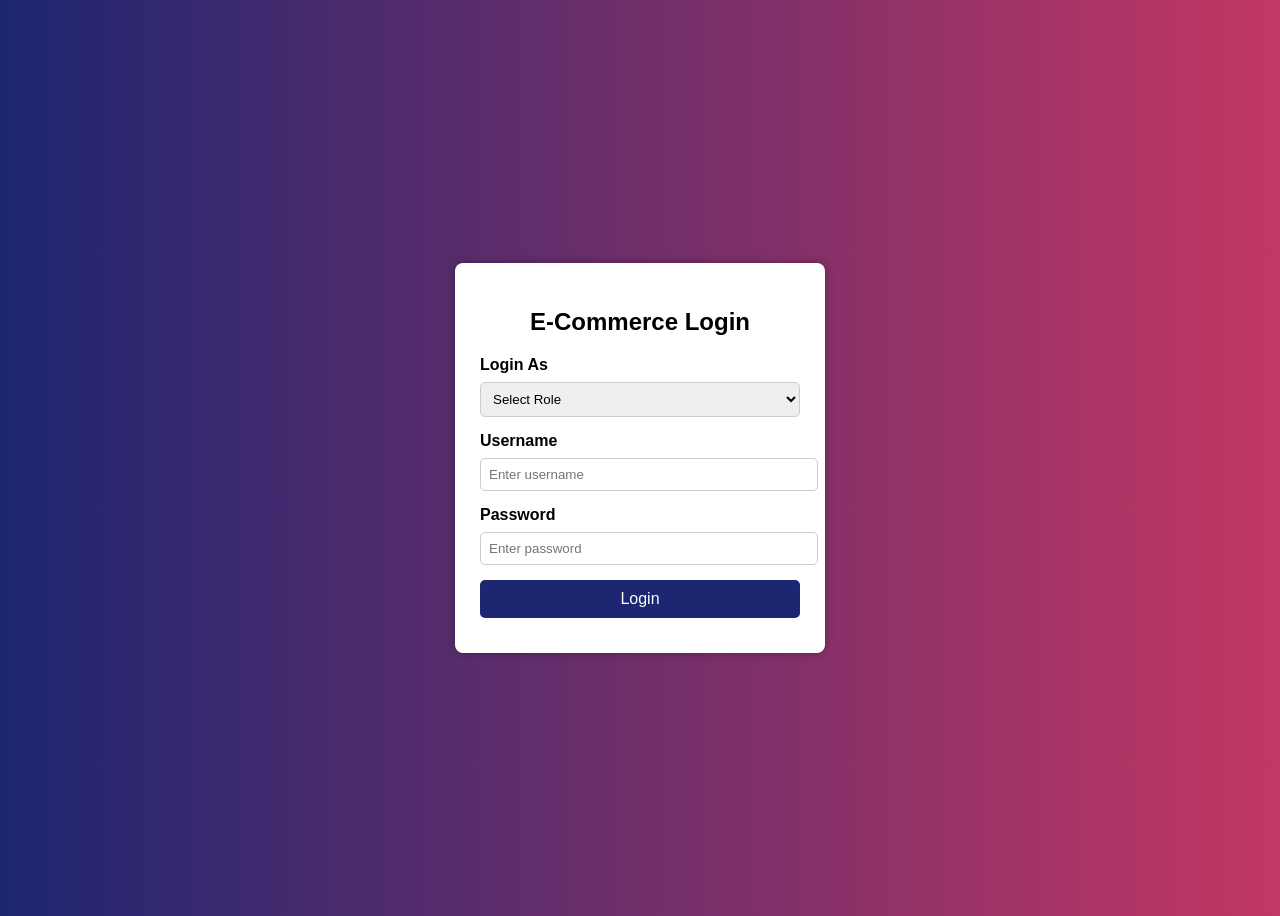
<file: index.html>
<!DOCTYPE html>
<html lang="en">
<head>
    <meta charset="UTF-8">
    <title>E-Commerce Login</title>
    <style>
        body {
            font-family: Arial, sans-serif;
            background: linear-gradient(to right, #1d2671, #c33764);
            display: flex;
            justify-content: center;
            align-items: center;
            height: 100vh;
        }

        .login-container {
            background: #fff;
            padding: 25px;
            width: 320px;
            border-radius: 8px;
            box-shadow: 0 0 10px rgba(0,0,0,0.3);
        }

        h2 {
            text-align: center;
            margin-bottom: 20px;
        }

        label {
            font-weight: bold;
        }

        select, input {
            width: 100%;
            padding: 8px;
            margin: 8px 0 15px;
            border-radius: 5px;
            border: 1px solid #ccc;
        }

        button {
            width: 100%;
            padding: 10px;
            background: #1d2671;
            color: white;
            border: none;
            border-radius: 5px;
            cursor: pointer;
            font-size: 16px;
        }

        button:hover {
            background: #c33764;
        }

        .message {
            text-align: center;
            margin-top: 10px;
            font-weight: bold;
        }
    </style>
</head>
<body>

<div class="login-container">
    <h2>E-Commerce Login</h2>

    <label>Login As</label>
    <select id="role">
        <option value="">Select Role</option>
        <option value="admin">Admin</option>
        <option value="user">User</option>
    </select>

    <label>Username</label>
    <input type="text" id="username" placeholder="Enter username">

    <label>Password</label>
    <input type="password" id="password" placeholder="Enter password">

    <button type="button" onclick="login()">Login</button>

    <div class="message" id="msg"></div>
</div>

<script>
    function login() {
        let role = document.getElementById("role").value;
        let username = document.getElementById("username").value;
        let password = document.getElementById("password").value;
        let message = document.getElementById("msg");

        // Simple validation
        if (role === "" || username === "" || password === "") {
            message.style.color = "red";
            message.innerHTML = "All fields are required!";
            return;
        }

        // Admin credentials
        if (role === "admin" && username === "admin" && password === "admin123") {
            message.style.color = "green";
            message.innerHTML = "Admin Login Successful!";
            window.location.href="admin.html"
        }
        // User credentials
        else if (role === "user" && username === "user" && password === "user123") {
            message.style.color = "green";
            message.innerHTML = "User Login Successful!";
            window.location.href="home.html";
        }
        else {
            message.style.color = "red";
            message.innerHTML = "Invalid credentials!";
        }
    }
</script>

</body>
</html>
</file>
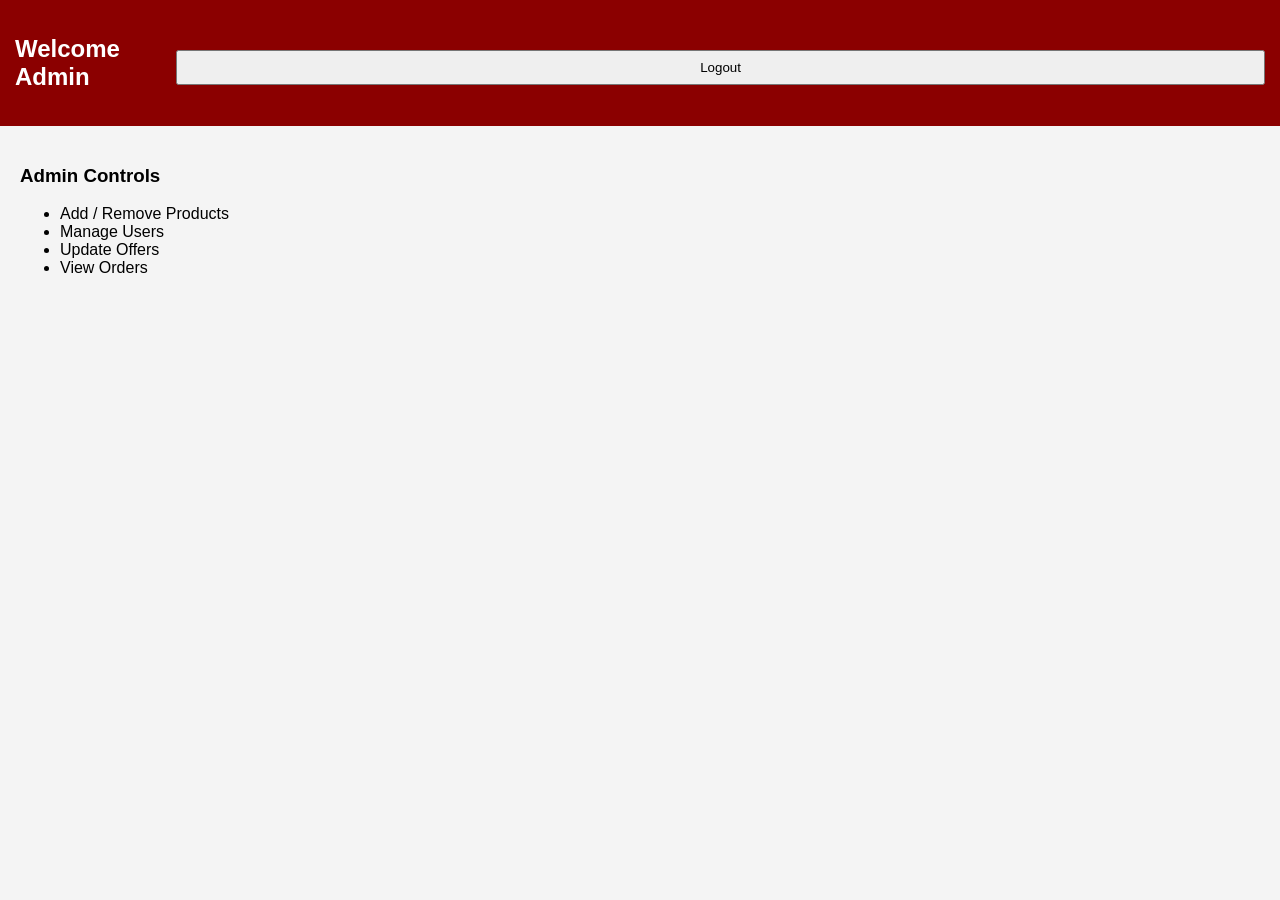
<file: admin.html>
<!DOCTYPE html>
<html>
<head>
    <title>Admin Dashboard - Shinabo</title>
    <link rel="stylesheet" href="admin.css">
</head>
<body>

<header class="dashboard-header admin">
    <h2>Welcome Admin</h2>
    <button onclick="logout()">Logout</button>
</header>

<section class="dashboard-content">
    <h3>Admin Controls</h3>
    <ul>
        <li>Add / Remove Products</li>
        <li>Manage Users</li>
        <li>Update Offers</li>
        <li>View Orders</li>
    </ul>
</section>

<script>
function logout() {
    window.location.href = "login_page.html";
}
</script>

</body>
</html>
</file>
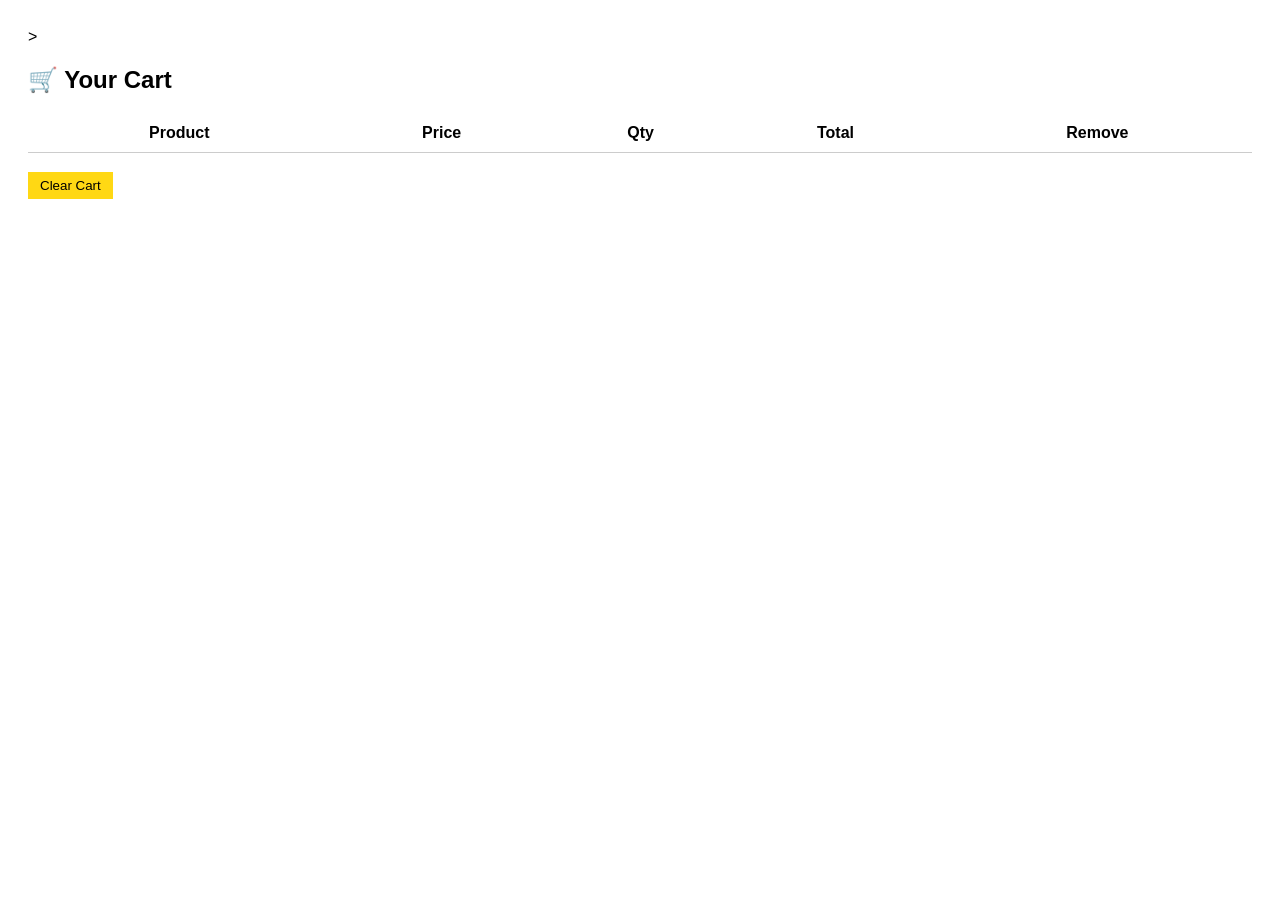
<file: cart.html>
<!DOCTYPE html>
<html>
<head>
    <title>Shinabo Cart</title>>
</head>
<style>
    body {
    font-family: Arial;
    padding: 20px;
}

table {
    width: 100%;
    border-collapse: collapse;
    margin-top: 20px;
}

th, td {
    padding: 10px;
    border-bottom: 1px solid #ccc;
    text-align: center;
}

button {
    padding: 6px 12px;
    background: #ffd814;
    border: none;
    cursor: pointer;
}

</style>
<body>

<h2>🛒 Your Cart</h2>

<table>
    <thead>
        <tr>
            <th>Product</th>
            <th>Price</th>
            <th>Qty</th>
            <th>Total</th>
            <th>Remove</th>
        </tr>
    </thead>
    <tbody id="cart-items"></tbody>
</table>

<h3 id="grand-total"></h3>

<button onclick="clearCart()">Clear Cart</button>

<script>
let cart = JSON.parse(localStorage.getItem("cart")) || [];
let table = document.getElementById("cart-items");
let grandTotal = 0;

cart.forEach((item, index) => {
    let itemTotal = item.price * item.qty;
    grandTotal += itemTotal;

    table.innerHTML += `
        <tr>
            <td>${item.name}</td>
            <td>₹${item.price}</td>
            <td>${item.qty}</td>
            <td>₹${itemTotal}</td>
            <td>
                <button onclick="removeItem(${index})">Remove</button>
            </td>
        </tr>
    `;
});

document.getElementById("total").innerText =
    "Grand Total: ₹" + grandTotal;

function removeItem(index) {
    cart.splice(index, 1);
    localStorage.setItem("cart", JSON.stringify(cart));
    location.reload();
}
</script>

</body>
</html>
</file>
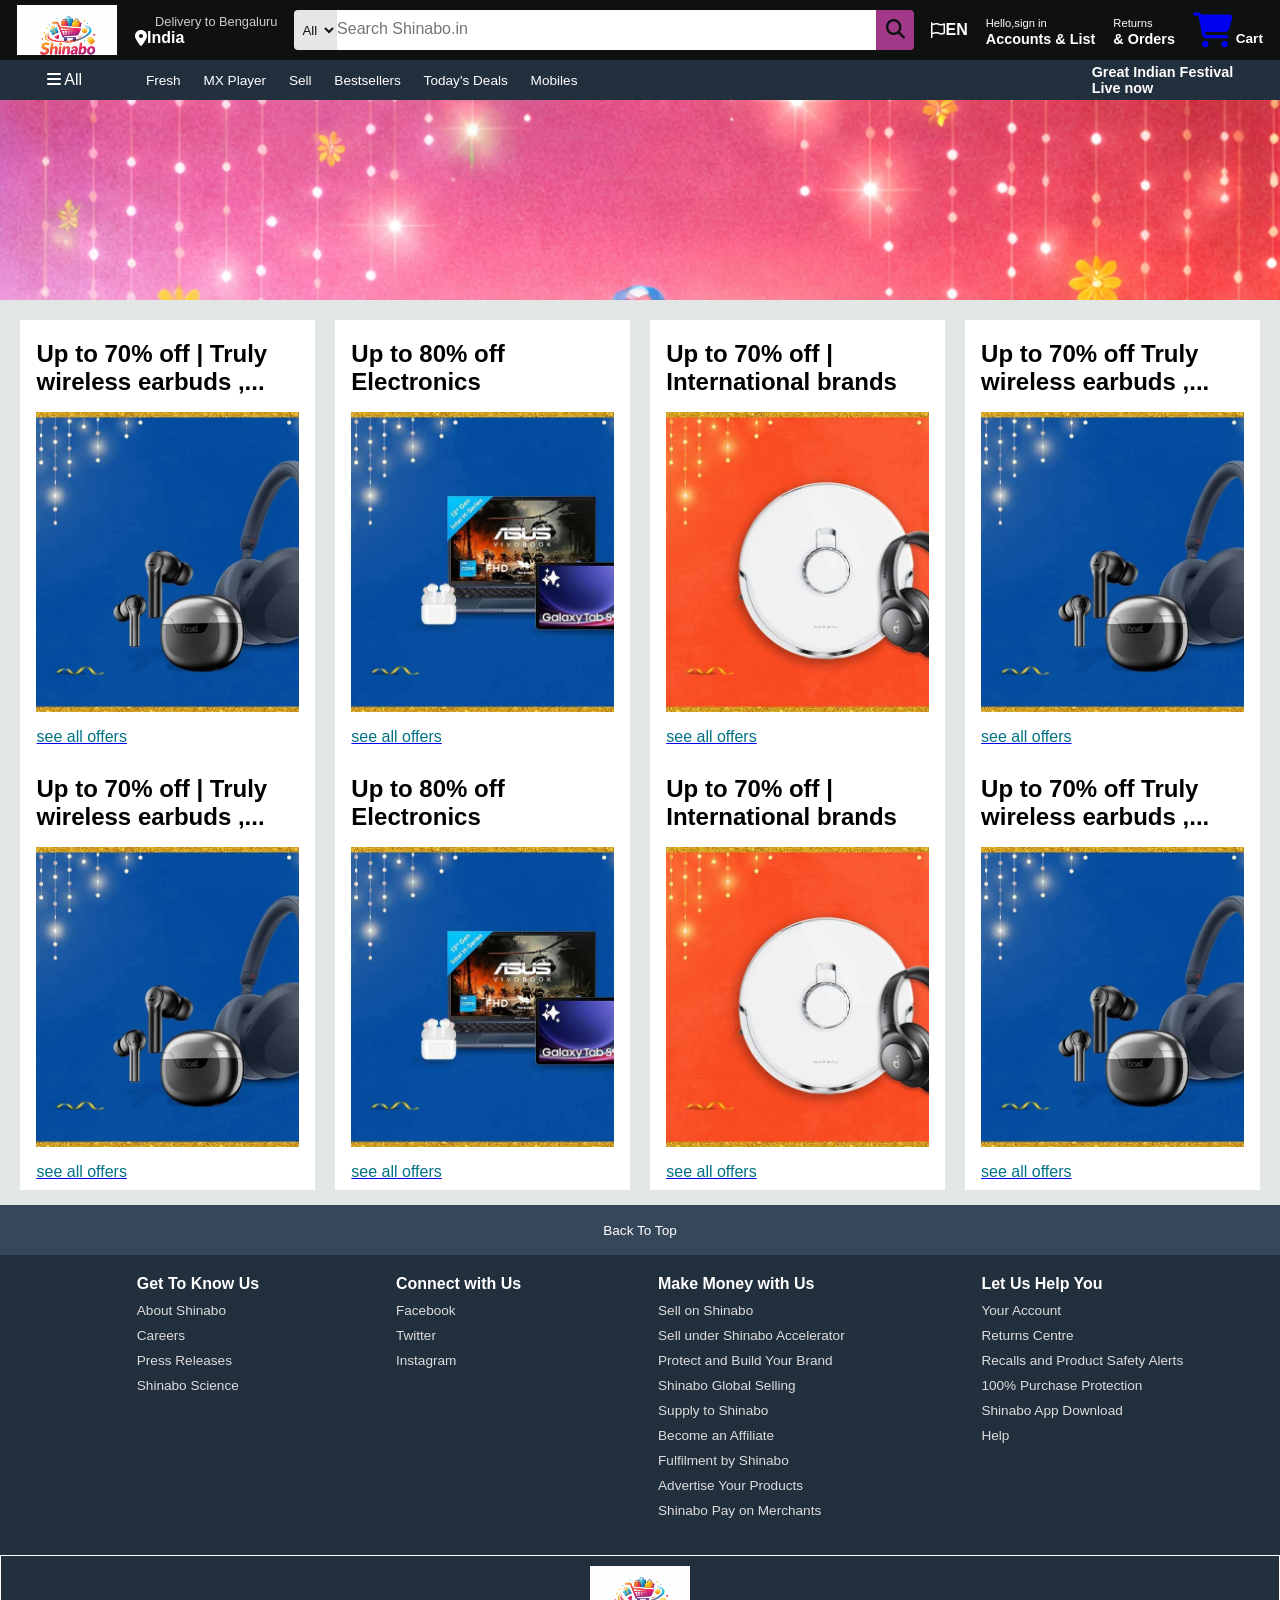
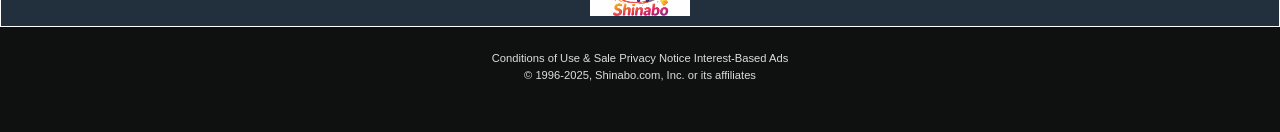
<file: home.html>
<!DOCTYPE html>
<html lang="en">
<head>
    <meta charset="UTF-8">
    <meta name="viewport" content="width=device-width, initial-scale=1.0">
    <title>Shinabo</title>
    <link rel="stylesheet" href="https://cdnjs.cloudflare.com/ajax/libs/font-awesome/6.5.0/css/all.min.css">
    <link rel="stylesheet" href="style.css">
</head>
<body>
    <header>
        <div class="navbar">
            <div class="nav-logo border">
                <div class="logo"></div>
            </div>
            <div class="nav-address border">
                <P class="add-fir">Delivery to Bengaluru</P>
                <div class="add-icon">
                    <i class="fa-solid fa-location-dot"></i>
                    <p class="add-sec">India</p>
                </div>
            </div>
            <div class="nav-search">
                <select class="select">
                    <option>All</option>
                </select>
                <input class="search-bar" placeholder="Search Shinabo.in">
                <div class="search-icon">
                    <i class="fa-solid fa-magnifying-glass"></i>
                </div>
            </div>
            <div class="country border">
                <i class="far fa-flag"></i>
                EN
            </div>
            <div class="nav-signin border">
                <p><span>Hello,sign in</span></p>
                <p class="nav-secondd">Accounts & List</p>
            </div>
            <div class="nav-return border">
                <p><span>Returns</span></p>
                <p class="nav-secondd">& Orders</p>
            </div>
            <div class="cart border">
                <a href="cart.html"><i class="fa-solid fa-cart-shopping"></i></a>
                Cart
            </div>
        </div>
        <div class="panel">
            <div class="panels-all">
                <i class="fa-solid fa-bars"></i>
                All
            </div>
            <div class="panels-ops">
                <p>Fresh</p>
                <p>MX Player</p>
                <p>Sell</p>
                <p>Bestsellers</p>
                <p>Today's Deals</p>
                <p>Mobiles</p>
            </div>
            <div class="panels-deals">
                <p>Great Indian Festival</p>
                <p>Live now</p>
            </div>
        </div>
    </header>
    <div class="hero-section">

    </div>
        <div class="shop-section">
            <div class="box">
                <div class="box-content">
                    <h2>Up to 70% off | Truly wireless earbuds ,...</h2>
                    <div class="box-img" style="background-image: url('box1.jpg');"></div>
                    <a href="product_page.html"><p>see all offers</p></a>
                </div>
            </div>
            <div class="box">
                <div class="box-content">
                    <h2>Up to 80% off Electronics</h2>
                    <div class="box-img" style="background-image: url('box2.jpg');"></div>
                    <a href="product_page.html"><p>see all offers</p></a>
                </div>
            </div>
            <div class="box">
                <div class="box-content">
                    <h2>Up to 70% off | International brands</h2>
                    <div class="box-img" style="background-image: url('box3.jpg');"></div>
                    <a href="product_page.html"><p>see all offers</p></a>
                </div>
            </div>
            <div class="box">
                <div class="box-content">
                    <h2>Up to 70% off Truly wireless earbuds ,...</h2>
                    <div class="box-img" style="background-image: url('box1.jpg');"></div>
                    <a href="product_page.html"><p>see all offers</p></a>
                </div>
            </div>
            <div class="box">
                <div class="box-content">
                    <h2>Up to 70% off | Truly wireless earbuds ,...</h2>
                    <div class="box-img" style="background-image: url('box1.jpg');"></div>
                    <a href="product_page.html"><p>see all offers</p></a>
                </div>
            </div>
            <div class="box">
                <div class="box-content">
                    <h2>Up to 80% off Electronics</h2>
                    <div class="box-img" style="background-image: url('box2.jpg');"></div>
                    <a href="product_page.html"><p>see all offers</p></a>
                </div>
            </div>
            <div class="box">
                <div class="box-content">
                    <h2>Up to 70% off | International brands</h2>
                    <div class="box-img" style="background-image: url('box3.jpg');"></div>
                    <a href="product_page.html"><p>see all offers</p></a>
                </div>
            </div>
            <div class="box">
                <div class="box-content">
                    <h2>Up to 70% off Truly wireless earbuds ,...</h2>
                    <div class="box-img" style="background-image: url('box1.jpg');"></div>
                    <a href="product_page.html"><p>see all offers</p></a>
                </div>
            </div>
        </div>
</body>
<footer>
    <div class="footpanel1">
        Back To Top
    </div>
    <div class="footpanel2">
    <ul>
        <p>Get To Know Us</p>
        <a>About Shinabo</a>
        <a>Careers</a>
        <a>Press Releases</a>
        <a>Shinabo Science</a>
    </ul>
      <ul>
        	<p>Connect with Us</p>
            <a>Facebook</a>
            <a>Twitter</a>
            <a>Instagram</a>
    </ul>
      <ul>
        <p>Make Money with Us</p>
            <a>Sell on Shinabo</a>
            <a>Sell under Shinabo Accelerator</a>
            <a>Protect and Build Your Brand</a>
            <a>Shinabo Global Selling</a>
            <a>Supply to Shinabo</a>
            <a>Become an Affiliate</a>
            <a>Fulfilment by Shinabo</a>
            <a>Advertise Your Products</a>
            <a>Shinabo Pay on Merchants</a>
    </ul>
      <ul>
      	    <p>Let Us Help You</p>
            <a>Your Account</a>
            <a>Returns Centre</a>
            <a>Recalls and Product Safety Alerts</a>
            <a>100% Purchase Protection</a>
            <a>Shinabo App Download</a>
            <a>Help</a>
    </ul>
    </div>
    <div class="footpanel3">
        <div class="logo"></div>
    </div>
    <div class="footpanel4">
        <div class="pages">
            <a>Conditions of Use & Sale</a>
            <a>Privacy Notice</a>
            <a>Interest-Based Ads</a>
        </div>
        <div class="copyright">
            <p>© 1996-2025, Shinabo.com, Inc. or its affiliates</p>
        </div>
    </div>
</footer>
</html>
</file>
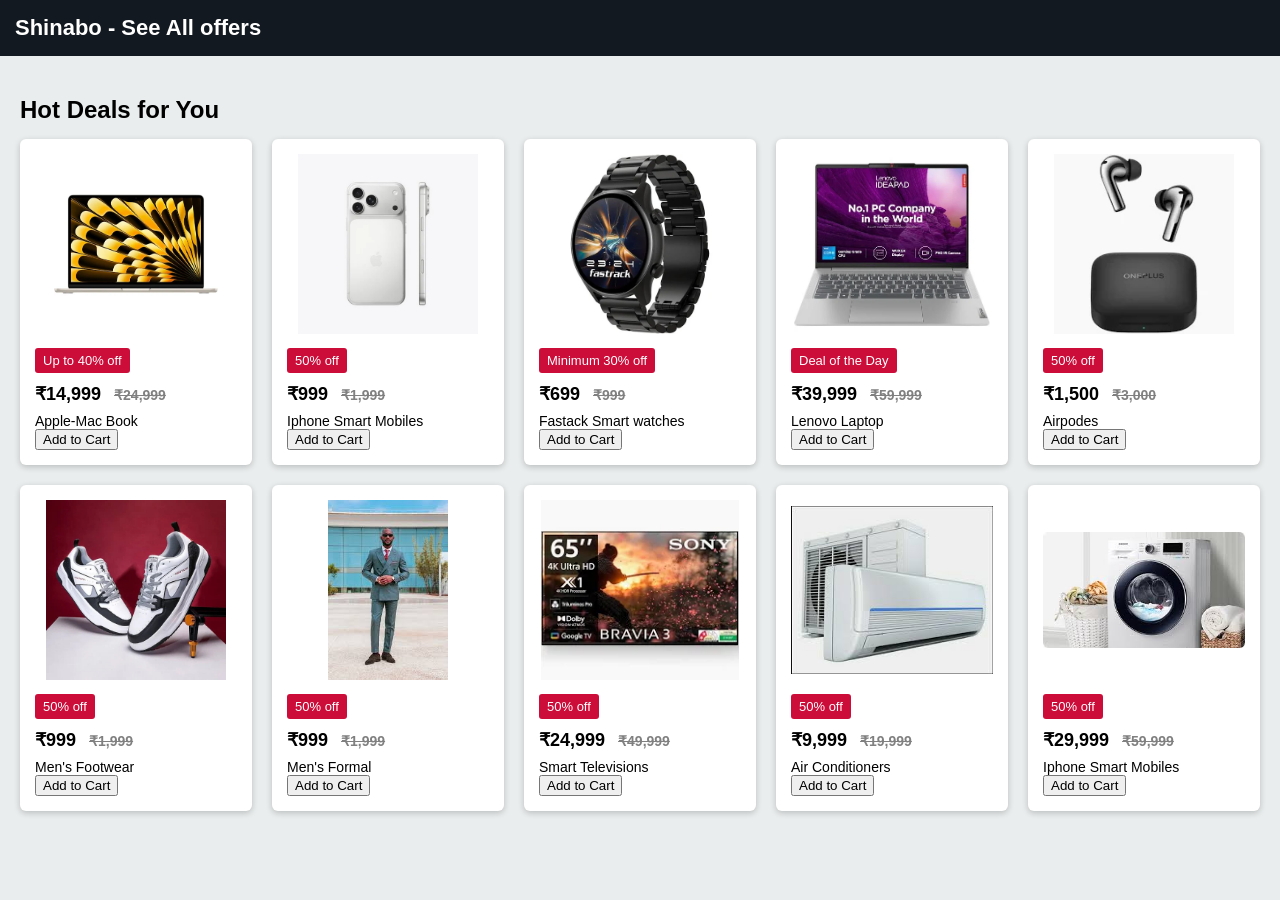
<file: product_page.html>
<!DOCTYPE html>
<html lang="en">
<head>
    <meta charset="UTF-8">
    <meta name="viewport" content="width=device-width, initial-scale=1.0">
    <title>All offers Pages</title>
</head>
<body>
    <!DOCTYPE html>
<html lang="en">
<head>
    <meta charset="UTF-8">
    <title>Shinabo – All Offers</title>
    <style>
        body {
            margin: 0;
            font-family: Arial, sans-serif;
            background-color: #eaeded;
        }

        /* Header */
        .header {
            background-color: #131921;
            color: white;
            padding: 15px;
            font-size: 22px;
            font-weight: bold;
        }

        /* Container */
        .container {
            padding: 20px;
        }

        h2 {
            margin-bottom: 15px;
        }

        /* Offers Grid */
        .offers {
            display: grid;
            grid-template-columns: repeat(auto-fit, minmax(220px, 1fr));
            gap: 20px;
        }

        /* Offer Card */
        .card {
            background: white;
            padding: 15px;
            border-radius: 6px;
            box-shadow: 0 2px 6px rgba(0,0,0,0.2);
        }

        .card img {
            width: 100%;
            height: 180px;
            object-fit: contain;
        }

        .badge {
            background: #cc0c39;
            color: white;
            display: inline-block;
            padding: 5px 8px;
            font-size: 13px;
            margin-top: 10px;
            border-radius: 3px;
        }

        .price {
            margin-top: 10px;
            font-size: 18px;
            font-weight: bold;
        }

        .price span {
            text-decoration: line-through;
            color: gray;
            font-size: 14px;
            margin-left: 8px;
        }

        .desc {
            margin-top: 8px;
            font-size: 14px;
        }

        .btn {
            margin-top: 10px;
            background: #ffd814;
            border: 1px solid #fcd200;
            padding: 8px;
            width: 100%;
            cursor: pointer;
            font-weight: bold;
        }

        .btn:hover {
            background: #f7ca00;
        }
    </style>
</head>
<body>

<div class="header">
    Shinabo - See All offers
</div>

<div class="container">
    <h2>Hot Deals for You</h2>

    <div class="offers">

        <!-- Offer 1 -->
        <div class="card">
            <img src="macbook.webp">
            <div class="badge">Up to 40% off</div>
            <div class="price">₹14,999 <span>₹24,999</span></div>
            <div class="desc">Apple-Mac Book </div>
            <button onclick="addToCart('Apple MacBook', 14999)">Add to Cart</button>
        </div>

        <!-- Offer 2 -->
        <div class="card">
            <img src="iphone.webp">
            <div class="badge">50% off</div>
            <div class="price">₹999 <span>₹1,999</span></div>
            <div class="desc">Iphone Smart Mobiles</div>
            <button onclick="addToCart('Iphone Smart Mobiles', 999)">Add to Cart</button>
        </div>

        <!-- Offer 3 -->
        <div class="card">
            <img src="fastrack.webp">
            <div class="badge">Minimum 30% off</div>
            <div class="price">₹699 <span>₹999</span></div>
            <div class="desc">Fastack Smart watches</div>
            <button onclick="addToCart('Fastack Smart watches', 699)">Add to Cart</button>
        </div>

        <!-- Offer 4 -->
        <div class="card">
            <img src="Lenovo.webp">
            <div class="badge">Deal of the Day</div>
            <div class="price">₹39,999 <span>₹59,999</span></div>
            <div class="desc">Lenovo Laptop</div>
            <button onclick="addToCart('Lenovo Laptop', 39999)">Add to Cart</button>
        </div>

        <div class="card">
            <img src="airpods.webp">
            <div class="badge">50% off</div>
            <div class="price">₹1,500 <span>₹3,000</span></div>
            <div class="desc">Airpodes</div>
            <button onclick="addToCart('Airpodes', 1500)">Add to Cart</button>
        </div>

        <div class="card">
            <img src="footware.webp">
            <div class="badge">50% off</div>
            <div class="price">₹999 <span>₹1,999</span></div>
            <div class="desc">Men's Footwear</div>
            <button onclick="addToCart('Mens Footwear', 999)">Add to Cart</button>
        </div>

        <div class="card">
            <img src="download.jpg">
            <div class="badge">50% off</div>
            <div class="price">₹999 <span>₹1,999</span></div>
            <div class="desc">Men's Formal</div>
            <button onclick="addToCart('Mens Formal', 999)">Add to Cart</button>
        </div>

        <div class="card">
            <img src="tvs.webp">
            <div class="badge">50% off</div>
            <div class="price">₹24,999 <span>₹49,999</span></div>
            <div class="desc">Smart Televisions</div>
            <button onclick="addToCart('Smart Televisions',24999)">Add to Cart</button>
        </div>

        <div class="card">
            <img src="Ac.jpg">
            <div class="badge">50% off</div>
            <div class="price">₹9,999 <span>₹19,999</span></div>
            <div class="desc">Air Conditioners</div>
            <button onclick="addToCart('Air Conditioners', 9999)">Add to Cart</button>
        </div>

        <div class="card">
            <img src="washing.jpg">
            <div class="badge">50% off</div>
            <div class="price">₹29,999 <span>₹59,999</span></div>
            <div class="desc">Iphone Smart Mobiles</div>
            <button onclick="addToCart('Washing Machines', 29999)">Add to Cart</button>
        </div>
    </div>
</div>
<script>
function addToCart(name, price) {
    let cart = JSON.parse(localStorage.getItem("cart")) || [];

    let existing = cart.find(item => item.name === name);

    if (existing) {
        existing.qty += 1;
    } else {
        cart.push({ name: name, price: price, qty: 1 });
    }

    localStorage.setItem("cart", JSON.stringify(cart));

    window.location.href = "cart.html";
}
</script>

</body>
</html>
</file>
<file: admin.css>
body {
    font-family: Arial, sans-serif;
    background: #f4f4f4;
    margin: 0;
}

.login-box {
    width: 300px;
    margin: 120px auto;
    padding: 20px;
    background: white;
    text-align: center;
    border-radius: 8px;
}

.login-box input, select, button {
    width: 100%;
    padding: 8px;
    margin-top: 10px;
}

.dashboard-header {
    background: #131921;
    color: white;
    padding: 15px;
    display: flex;
    justify-content: space-between;
    align-items: center;
}

.dashboard-header.admin {
    background: #8b0000;
}

.dashboard-content {
    padding: 20px;
}

button {
    cursor: pointer;
}
</file>
<file: style.css>
*{
    margin:0;
    font-family: Arial;
    border:border-box;
}
*div{
    display: inline-block;
}
.navbar{
    height:60px;
    background-color:#0f1111;
    color:white;   
    display: flex; 
    justify-content: space-evenly;
    align-items: center;

}
.nav-logo{
    height:50px;
    width:100px;
}
.logo{
    height: 50px;
    width: 100px;
    background-image: url("Shinabo.jpg");
    background-size: cover;
    background-repeat: no-repeat;
}
.border{
    border:1.5px solid transparent;
}
.border:hover{
    border:1.5px solid white;
}
/* Box-2 */

.add-fir{
    color:#cccccc;
    font-size: 0.80rem;
    margin-left:20px;
}
.add-sec{
    font-size:1rem;
    font-weight: 700;
}
.add-icon{
    display:flex;
    align-items: center;
}
/* Box-3 */
.nav-search{
    /* background-color: pink; */
    display:flex;
    justify-content: space-evenly;
    height:40px;
    color: #0f1111;
    width:620px;
}
.select{
    background-color: #e6e6e6;
    color: #0f1111; 
    border-top-left-radius: 4px;
    border-bottom-left-radius: 4px;
    width:50px;
    text-align: center;
    border:none;
}
.search-icon{
    height:40px;
    background-color:rgb(162, 57, 136);
    width:45px;
    display: flex;
    justify-content: center;
    align-items: center;
    font-size: 1.2rem;
    border-top-right-radius: 4px;
    border-bottom-right-radius: 4px;
}
.search-bar{
padding: 7px 10px 10px 0px;
width:100%;
border:none;
font-size: 1rem;
}
.search-icon:hover{
    background-color: rgb(201, 136, 23);
}
.select:hover{
    color: black;
    background-color: grey;
}
/* Box-4 */
.country{
    height:50px;
    display: flex;
    justify-content: center;
    align-items: center;
    font-weight: 700;
}
/* Box-5*/
span{
    font-size: 0.7rem;
}
.nav-secondd{
    font-size: 0.9rem;
    font-weight: 700;
}
.search-bar:hover{
    border:2px solid rgb(162, 117, 57) ;
}
/* Box-6 */
.cart i{
    font-size: 35px;
}
.cart{
    font-size:0.85rem;
    font-weight: 700;
}
/* Panel */
.panel{
    height:40px;
    background-color: #222f3d;
    display:flex;
    color: white;
    align-items:center;
    justify-content:space-evenly;

}
.panels-ops p{
    display: inline-block;
    margin-left:15px;
    border:2px solid transparent;
}
.panels-ops{
    width:70%;
    font-size:0.85rem;
}
.panels-deals{
    font-size:0.9rem;
    font-weight:700;
    margin-left: 20px;
    border:2px solid transparent;
}
.panels-all{
    border:2px solid transparent;
}
.panels-ops p:hover{
    border:2px solid white;
    
}
.panels-all:hover{
    border:2px solid white;
}
.panels-deals:hover{
    border:2px solid white;
}
/* Hero Section */
.hero-section{
    background-image: url("Hero.png");
    background-size:cover;
    height: 200px;;
}
/* Shop Section */
.shop-section{
    display: flex;
    flex-wrap: wrap;
    justify-content: space-evenly;
    background-color: #e2e7e6;
    margin-top: 20px;
}
.box{
    height:400px;
    width:23%;
    background-color: white;
    padding: 20px 0px 15px;
}
.box-img{
    height: 300px;
    background-size: cover;
    margin-top: 1rem;
    margin-bottom: 1rem;
}
.box-content{
    margin-left: 1rem;
    margin-right: 1rem;
}
body{
    background-color: #e2e7e6;
}
.box-content p{
    color:#007185;
}
/* Footer */
footer{
    margin-top:15px;
}
.footpanel1{
background-color: #37475a;
color:white;
font-size:0.85rem;
height:50px;
display:flex;
justify-content: center;
align-items: center;
}
.footpanel2 p{
font-weight: 700;
font-size: 1rem;
}
.footpanel2{
    background-color: #222f3d;
    color:white;
    height: 300px;
    display: flex;
    justify-content: space-evenly;
}
ul a{
    display: block;
    font-size: 0.85rem;
    margin-top: 10px;
    color: #dddddd;
}
ul{
    margin-top: 20px;
}

.footpanel3{
    background-color: #222f3d;
    color:#dddddd;
    border:0.5px solid white;
    height:70px;
    display:flex;
    justify-content: center;
    align-items: center;
}
.logo{
    background-image: url("Shinabo.jpg");
    background-size: cover;
    background-color: #0f1111;
    height:50px;
    width:100px;
}
.footpanel4{
    color:#dddddd;
    background-color: #0f1111;
    height:80px;
    padding-top:25px ;
    font-size:0.7rem;
    text-align:center;
}
.copyright{
    padding-top:5px;
}
</file>
